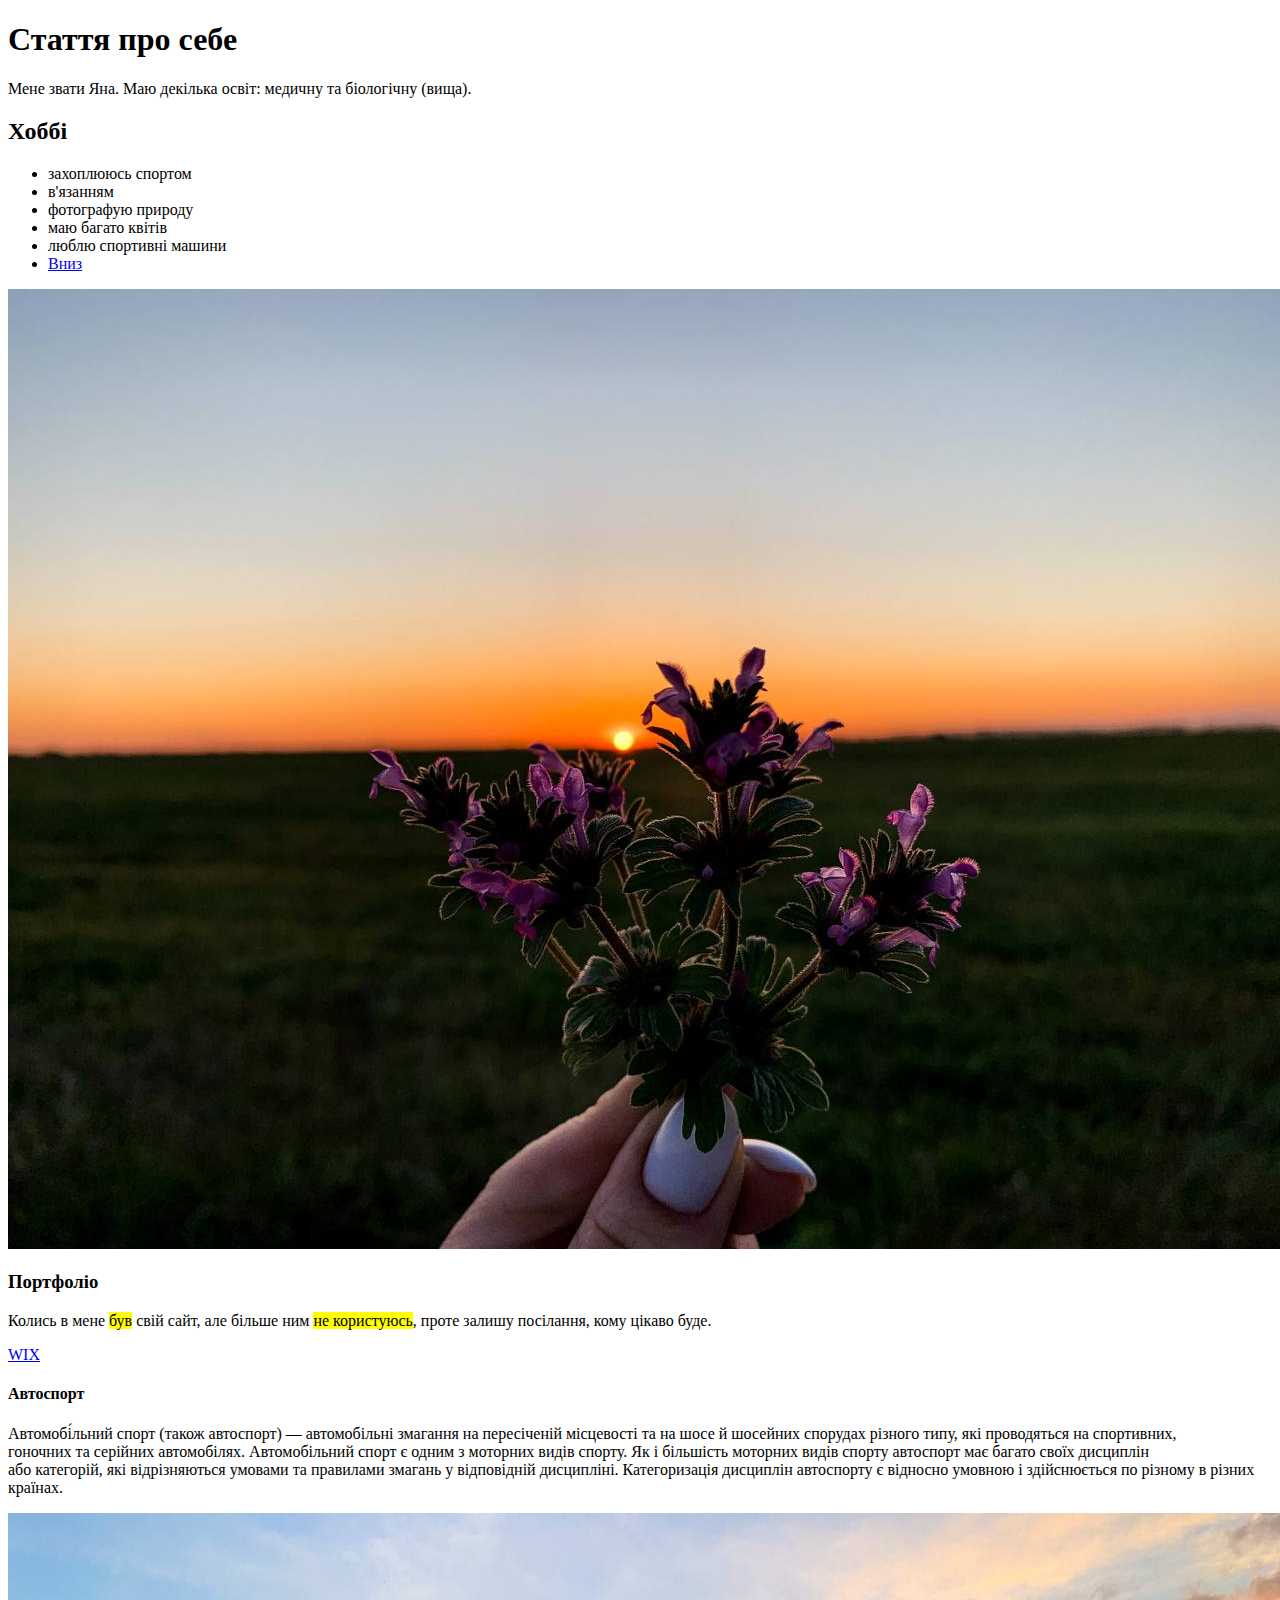
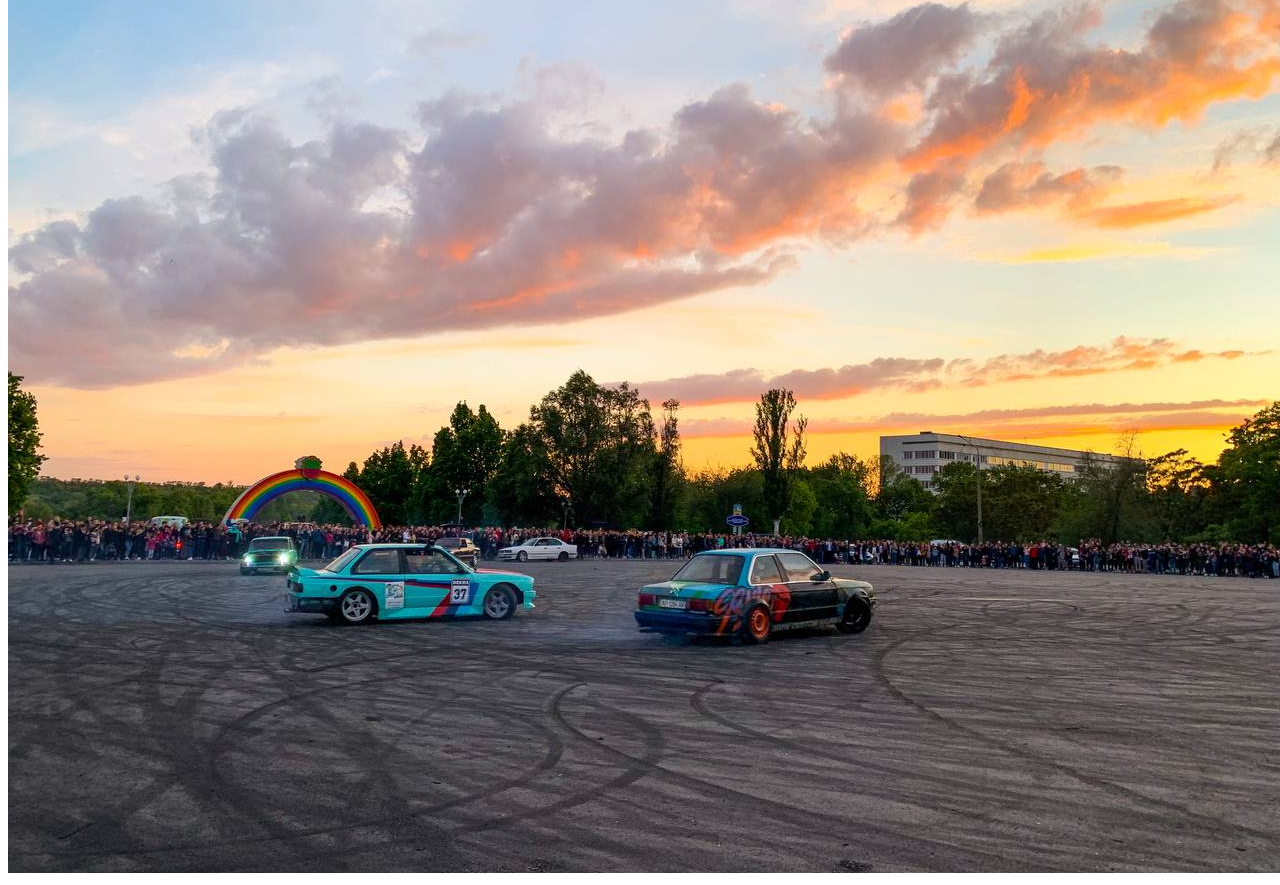
<file: lesson_1/index.html>
<!DOCTYPE html>
<html lang="uk">

<head>
  <meta charset="UTF-8">
  <meta http-equiv="X-UA-Compatible" content="IE=edge">
  <meta name="viewport" content="width=device-width, initial-scale=1.0">
  <title>Document</title>
</head>

<body>
  <h1>Стаття про себе</h1>
  <p>
    Мене звати Яна. Маю декілька освіт: медичну та біологічну (вища).
  </p>
  <h2>Хоббі</h2>
  <ul>
    <li>захоплююсь спортом</li>
    <li>в'язанням</li>
    <li>фотографую природу</li>
    <li>маю багато квітів</li>
    <li>люблю спортивні машини</li>
    <li>
      <a href="#some-uniq-id" class="link">Вниз</a>
    </li>
  </ul>
  <img src="img/foto1.jpg" alt="фото заходу сонця">

  <h3>Портфоліо</h3>
  <p>
    Колись в мене <mark>був</mark> свій сайт, але більше ним <mark>не користуюсь</mark>, проте залишу посілання, кому
    цікаво буде.
  </p>
  <a target="_blank"
    href="https://editor.wix.com/html/editor/web/renderer/edit/1abc6f1e-a722-43ab-bad7-02024b36fe2f?metaSiteId=ec932532-7779-4958-9819-ebe10808d2d1&editorSessionId=e725e5c8-112d-495b-a248-efff8a930c8d&referralInfo=my-account">WIX</a>

  <h4>Автоспорт</h4>
  <div class="text">
    <p id="some-uniq-id">
      Автомобі́льний спорт (також автоспорт) — автомобільні змагання на пересіченій місцевості та на шосе й шосейних
      спорудах різного типу, які проводяться на спортивних, <br> гоночних та серійних автомобілях.
      Автомобільний спорт є одним з моторних видів спорту. Як і більшість моторних видів спорту автоспорт має багато
      своїх
      дисциплін <br> або категорій, які відрізняються умовами та правилами змагань у відповідній дисципліні.
      Категоризація дисциплін автоспорту є відносно умовною і здійснюється по різному в різних країнах.
    </p>
    <img src="img/foto2.jpg" alt="Автоспорт фото">
  </div>

</body>

</html>
</file>
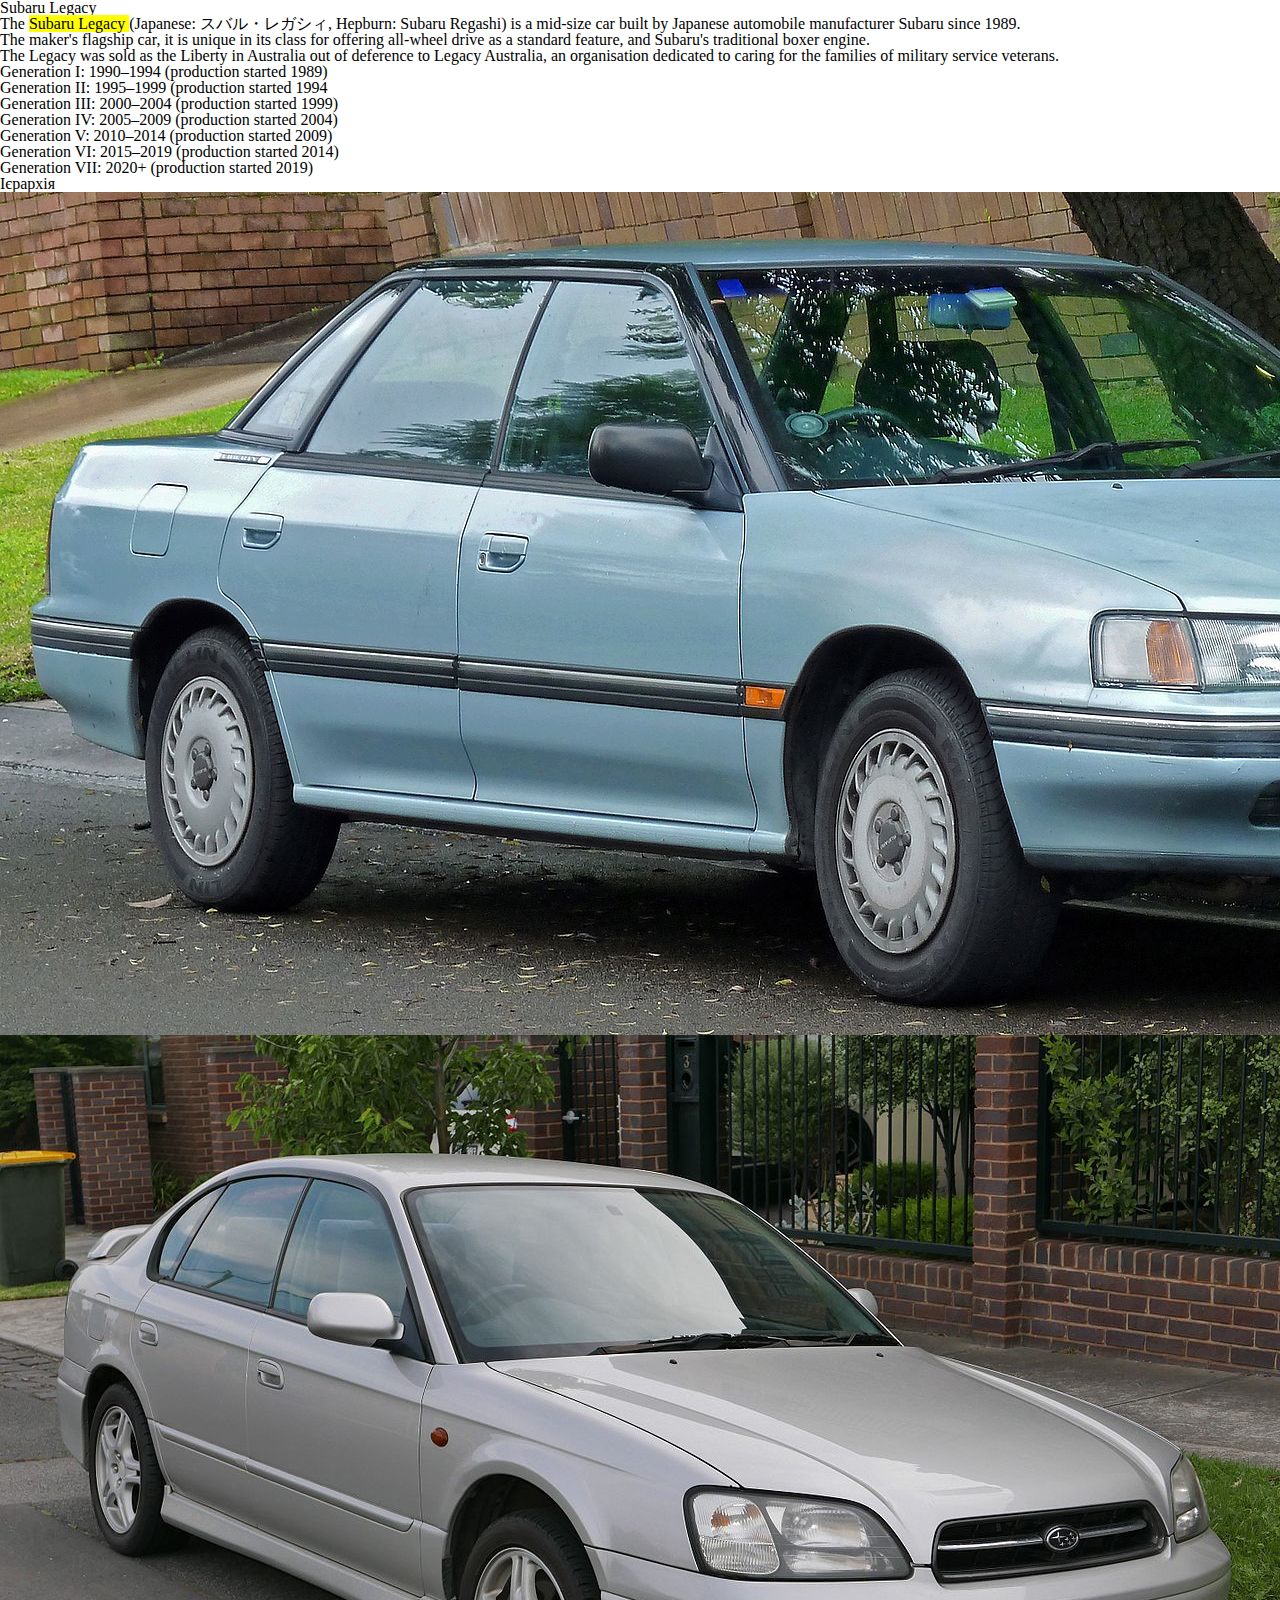
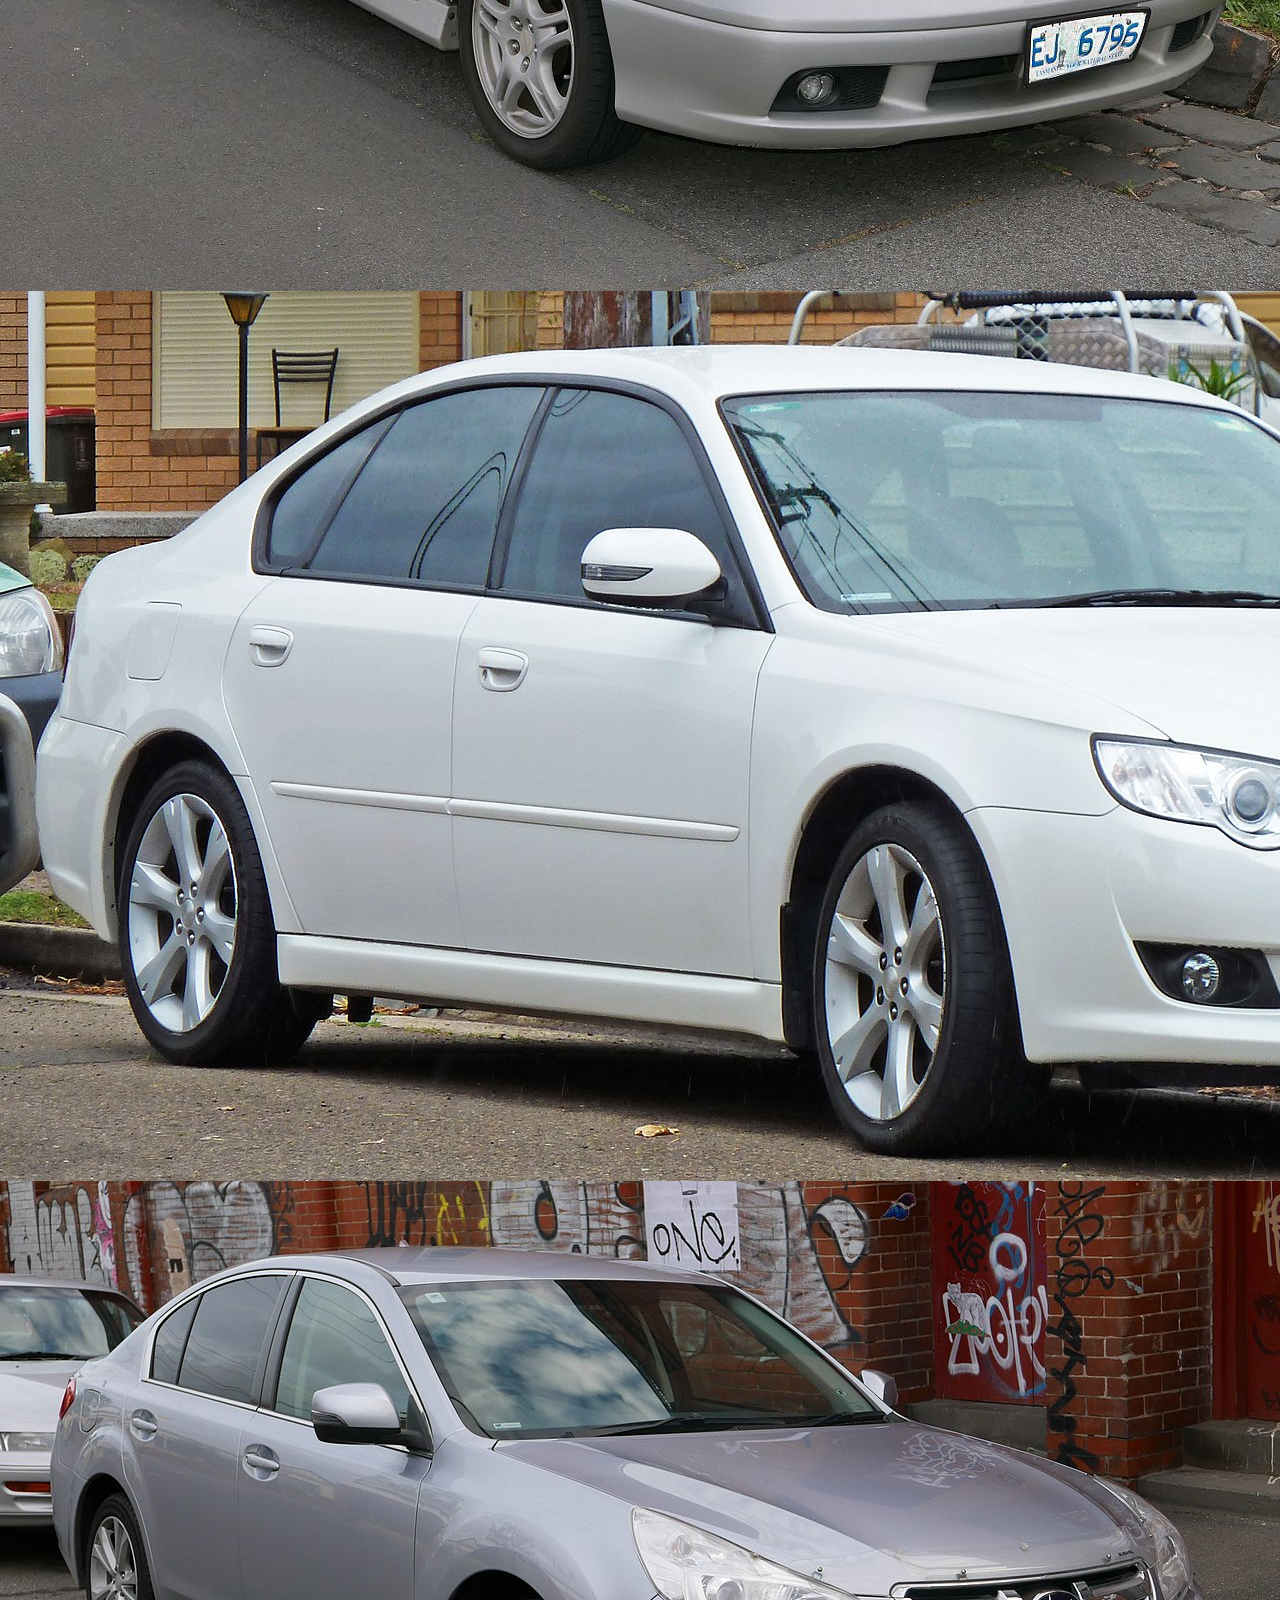
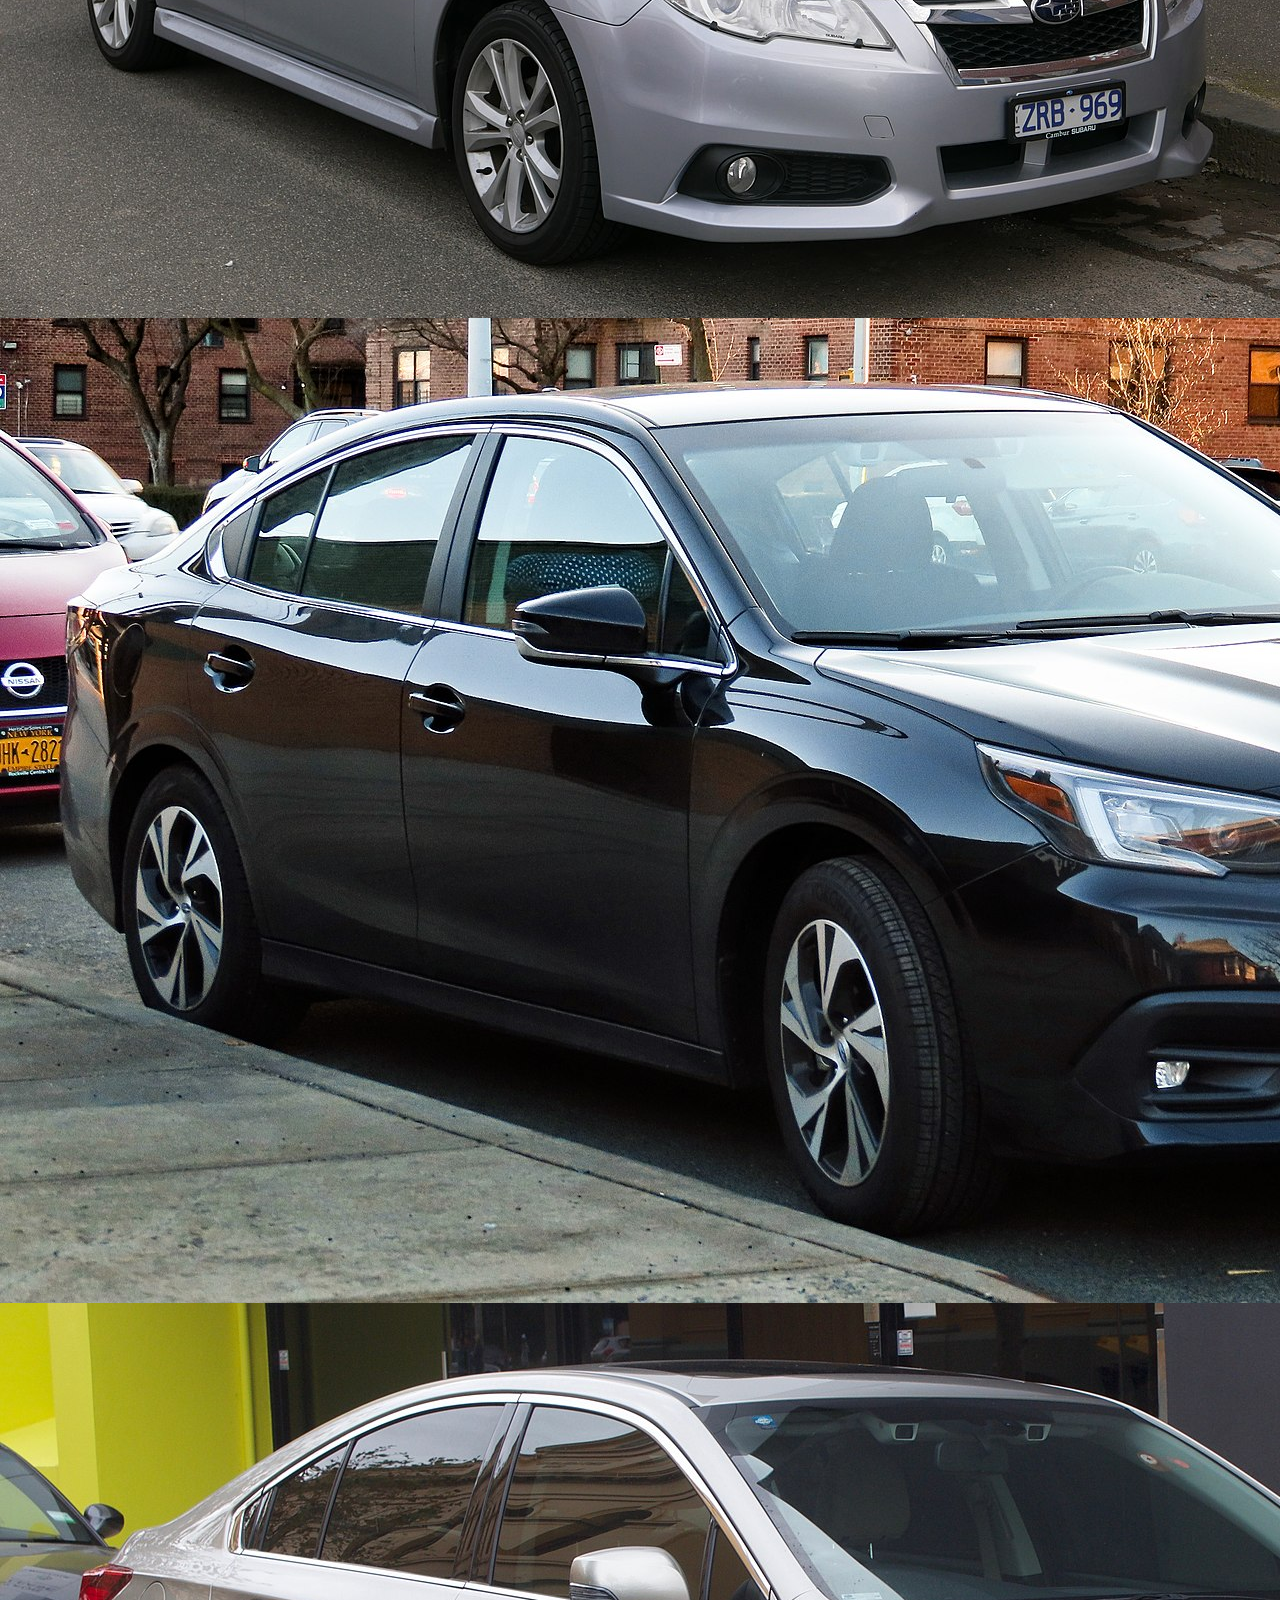
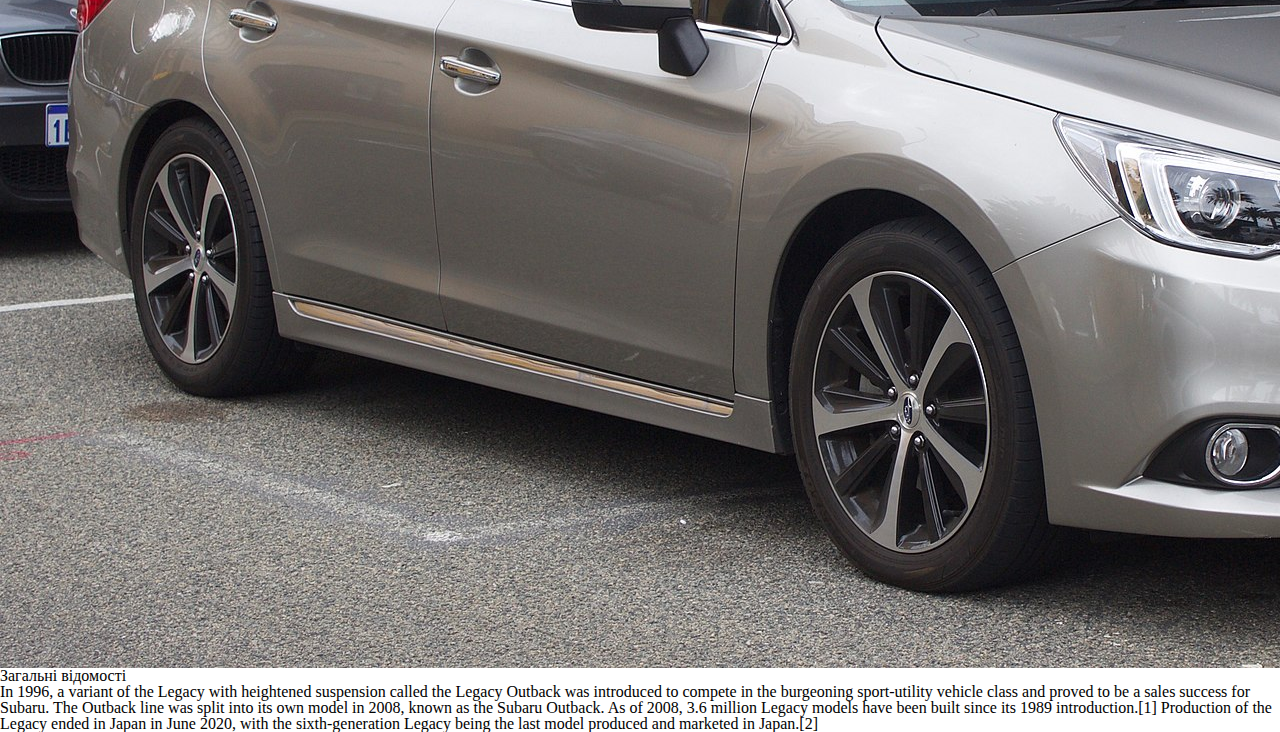
<file: lesson_3/index.html>
<!DOCTYPE html>
<html lang="uk">

<head>
  <meta charset="UTF-8">
  <meta http-equiv="X-UA-Compatible" content="IE=edge">
  <meta name="viewport" content="width=device-width, initial-scale=1.0">
  <link rel="stylesheet" href="css/style.css">
  <title>Lesson 3</title>
</head>

<body>
  <h1>Subaru Legacy</h1>
  <p>
    The <mark> Subaru Legacy </mark> (Japanese: スバル・レガシィ, Hepburn: Subaru Regashi) is a mid-size car built by Japanese
    automobile
    manufacturer Subaru since 1989. <br>
    The maker's flagship car, it is unique in its class for offering all-wheel drive as
    a standard feature, and Subaru's traditional boxer engine. <br>
    The Legacy was sold as the Liberty in Australia out of
    deference to Legacy Australia, an organisation dedicated to caring for the families of military service veterans.
  </p>

  <ul>
    <li>Generation I: 1990–1994 (production started 1989)</li>
    <li>Generation II: 1995–1999 (production started 1994</li>
    <li>Generation III: 2000–2004 (production started 1999)</li>
    <li>Generation IV: 2005–2009 (production started 2004)</li>
    <li>Generation V: 2010–2014 (production started 2009)</li>
    <li>Generation VI: 2015–2019 (production started 2014)</li>
    <li>Generation VII: 2020+ (production started 2019)</li>
  </ul>

  <h2>Ієрархія</h2>
  <img src="img/photo_1.jpeg" alt="Перше покоління">
  <img src="img/photo_2.jpeg" alt="Друге покоління">
  <img src="img/photo_3.jpg" alt="Третє покоління">
  <img src="img/photo_4.jpg" alt="Четверте покоління">
  <img src="img/photo_5.jpg" alt="П'яте покоління">
  <img src="img/photo_6.jpg" alt="Щосте покоління">

  <h3>Загальні відомості</h3>
  <p>
    In 1996, a variant of the Legacy with heightened suspension called the Legacy Outback was introduced to compete in
    the burgeoning sport-utility vehicle class and proved to be a sales success for Subaru. The Outback line was split
    into its own model in 2008, known as the Subaru Outback.

    As of 2008, 3.6 million Legacy models have been built since its 1989 introduction.[1]

    Production of the Legacy ended in Japan in June 2020, with the sixth-generation Legacy being the last model produced
    and marketed in Japan.[2]
  </p>



</body>

</html>
</file>
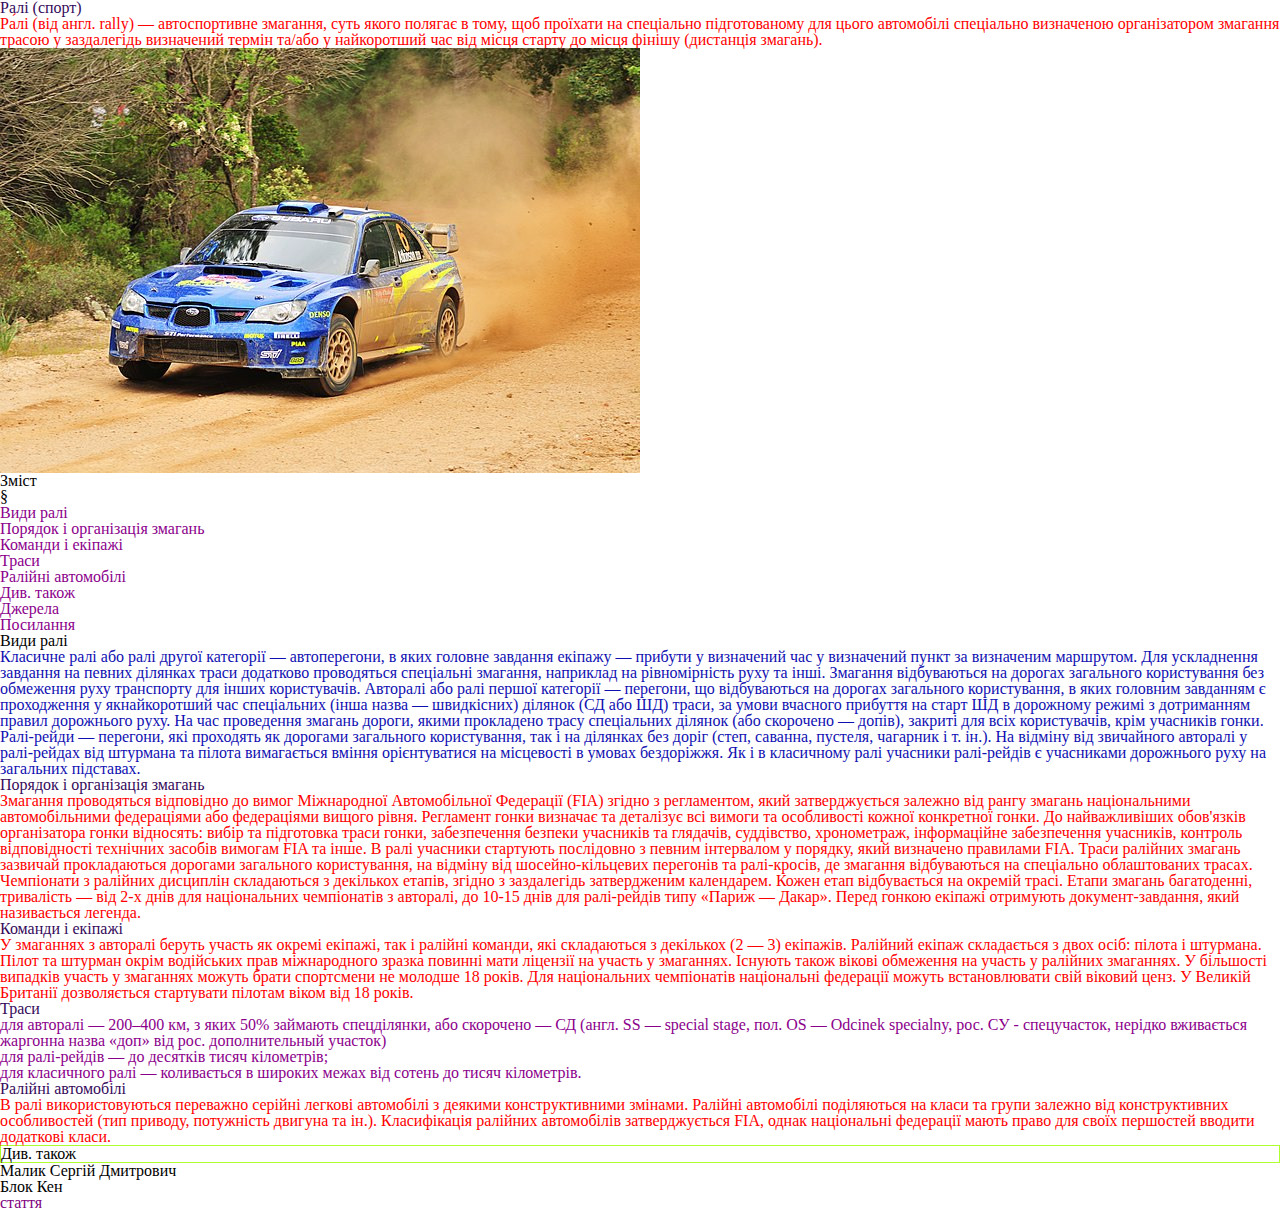
<file: lesson_4/index.html>
<!DOCTYPE html>
<html lang="uk">

<head>
  <meta charset="UTF-8">
  <meta http-equiv="X-UA-Compatible" content="IE=edge">
  <meta name="viewport" content="width=device-width, initial-scale=1.0">
  <link rel="stylesheet" href="css/style.css">
  <title>Document</title>
</head>

<body>
  <header>
    <h1>Ралі (спорт)</h1>
  </header>
  <main>
    <p>
      Ра́лі (від англ. rally) — автоспортивне змагання, суть якого полягає в тому, щоб проїхати на спеціально
      підготованому для цього автомобілі спеціально визначеною організатором змагання трасою у заздалегідь визначений
      термін та/або у найкоротший час від місця старту до місця фінішу (дистанція змагань).
    </p>

    <img src="img/car2.jpeg" alt='авто'>


    <h2>Зміст</h2>
    <div>§
      <ol>
        <li>Види ралі</li>
        <li>Порядок і організація змагань</li>
        <li>Команди і екіпажі</li>
        <li>Траси</li>
        <li>Ралійні автомобілі</li>
        <li>Див. також</li>
        <li>Джерела</li>
        <li>Посилання</li>
      </ol>

    </div>

    <div>
      <h3>Види ралі</h3>
      <p class="text">
        Класичне ралі або ралі другої категорії — автоперегони, в яких головне завдання екіпажу — прибути у визначений
        час у визначений пункт за визначеним маршрутом. Для ускладнення завдання на певних ділянках траси додатково
        проводяться спеціальні змагання, наприклад на рівномірність руху та інші. Змагання відбуваються на дорогах
        загального користування без обмеження руху транспорту для інших користувачів.

        Авторалі або ралі першої категорії — перегони, що відбуваються на дорогах загального користування, в яких
        головним завданням є проходження у якнайкоротший час спеціальних (інша назва — швидкісних) ділянок (СД або ШД)
        траси, за умови вчасного прибуття на старт ШД в дорожному режимі з дотриманням правил дорожнього руху. На час
        проведення змагань дороги, якими прокладено трасу спеціальних ділянок (або скорочено — допів), закриті для всіх
        користувачів, крім учасників гонки.

        Ралі-рейди — перегони, які проходять як дорогами загального користування, так і на ділянках без доріг (степ,
        саванна, пустеля, чагарник і т. ін.). На відміну від звичайного авторалі у ралі-рейдах від штурмана та пілота
        вимагається вміння орієнтуватися на місцевості в умовах бездоріжжя. Як і в класичному ралі учасники ралі-рейдів
        є учасниками дорожнього руху на загальних підставах.
      </p>
    </div>
    <h4>Порядок і організація змагань</h4>
    <p>
      Змагання проводяться відповідно до вимог Міжнародної Автомобільної Федерації (FIA) згідно з регламентом, який
      затверджується залежно від рангу змагань національними автомобільними федераціями або федераціями вищого рівня.

      Регламент гонки визначає та деталізує всі вимоги та особливості кожної конкретної гонки. До найважливіших
      обов'язків
      організатора гонки відносять: вибір та підготовка траси гонки, забезпечення безпеки учасників та глядачів,
      суддівство,
      хронометраж, інформаційне забезпечення учасників, контроль відповідності технічних засобів вимогам FIA та інше.

      В ралі учасники стартують послідовно з певним інтервалом у порядку, який визначено правилами FIA.

      Траси ралійних змагань зазвичай прокладаються дорогами загального користування, на відміну від шосейно-кільцевих
      перегонів та ралі-кросів, де змагання відбуваються на спеціально облаштованих трасах.

      Чемпіонати з ралійних дисциплін складаються з декількох етапів, згідно з заздалегідь затвердженим календарем.
      Кожен
      етап відбувається на окремій трасі. Етапи змагань багатоденні, тривалість — від 2-х днів для національних
      чемпіонатів
      з авторалі, до 10-15 днів для ралі-рейдів типу «Париж — Дакар».

      Перед гонкою екіпажі отримують документ-завдання, який називається легенда.
    </p>
    <h4>Команди і екіпажі</h4>
    <p>
      У змаганнях з авторалі беруть участь як окремі екіпажі, так і ралійні команди, які складаються з декількох (2 — 3)
      екіпажів.

      Ралійний екіпаж складається з двох осіб: пілота і штурмана. Пілот та штурман окрім водійських прав міжнародного
      зразка
      повинні мати ліцензії на участь у змаганнях. Існують також вікові обмеження на участь у ралійних змаганнях.

      У більшості випадків участь у змаганнях можуть брати спортсмени не молодше 18 років. Для національних чемпіонатів
      національні федерації можуть встановлювати свій віковий ценз. У Великій Британії дозволяється стартувати пілотам
      віком
      від 18 років.
    </p>
    <h4>Траси</h4>
    <ul>
      <li>для авторалі — 200–400 км, з яких 50% займають спецділянки, або скорочено — СД (англ. SS — special stage, пол.
        OS — Odcinek specialny, рос. СУ - спецучасток, нерідко вживається жаргонна назва «доп» від рос. дополнительный
        участок)</li>
      <li>для ралі-рейдів — до десятків тисяч кілометрів;</li>
      <li>для класичного ралі — коливається в широких межах від сотень до тисяч кілометрів.</li>
    </ul>
    <h4>Ралійні автомобілі</h4>
    <p>
      В ралі використовуються переважно серійні легкові автомобілі з деякими конструктивними змінами. Ралійні автомобілі
      поділяються на класи та групи залежно від конструктивних особливостей (тип приводу, потужність двигуна та ін.).
      Класифікація ралійних автомобілів затверджується FIA, однак національні федерації мають право для своїх першостей
      вводити додаткові класи.
    </p>
    <h5 class="element">Див. також</h5>
    <a
      href="https://uk.wikipedia.org/wiki/%D0%9C%D0%B0%D0%BB%D0%B8%D0%BA_%D0%A1%D0%B5%D1%80%D0%B3%D1%96%D0%B9_%D0%94%D0%BC%D0%B8%D1%82%D1%80%D0%BE%D0%B2%D0%B8%D1%873">Малик
      Сергій Дмитрович</a>
    <br>
    <a href="https://uk.wikipedia.org/wiki/%D0%91%D0%BB%D0%BE%D0%BA_%D0%9A%D0%B5%D0%BD">Блок Кен</a>
    <br>
    <a href="https://uk.wikipedia.org/wiki/%D0%A0%D0%B0%D0%BB%D1%96_(%D1%81%D0%BF%D0%BE%D1%80%D1%82)">стаття</a>
  </main>
  <footer></footer>
</body>

</html>
</file>
<file: lesson_3/css/style.css>
/* скидання стилів */
@import url("reset.css");
</file>
<file: lesson_4/css/style.css>
/* Скидання стилів */
@import url("reset.css");

/* Основні стилі */

p {
  color: red;
}

li {
  color: darkmagenta;
}

h1,
h4 {
  color: rgb(53, 10, 90);
}

.text {
  color: rgb(16, 16, 178);
}

.element {
  border: 1px solid greenyellow;
}

[href="https://uk.wikipedia.org/wiki/%D0%A0%D0%B0%D0%BB%D1%96_(%D1%81%D0%BF%D0%BE%D1%80%D1%82)"] {
  color: purple;
}
</file>
